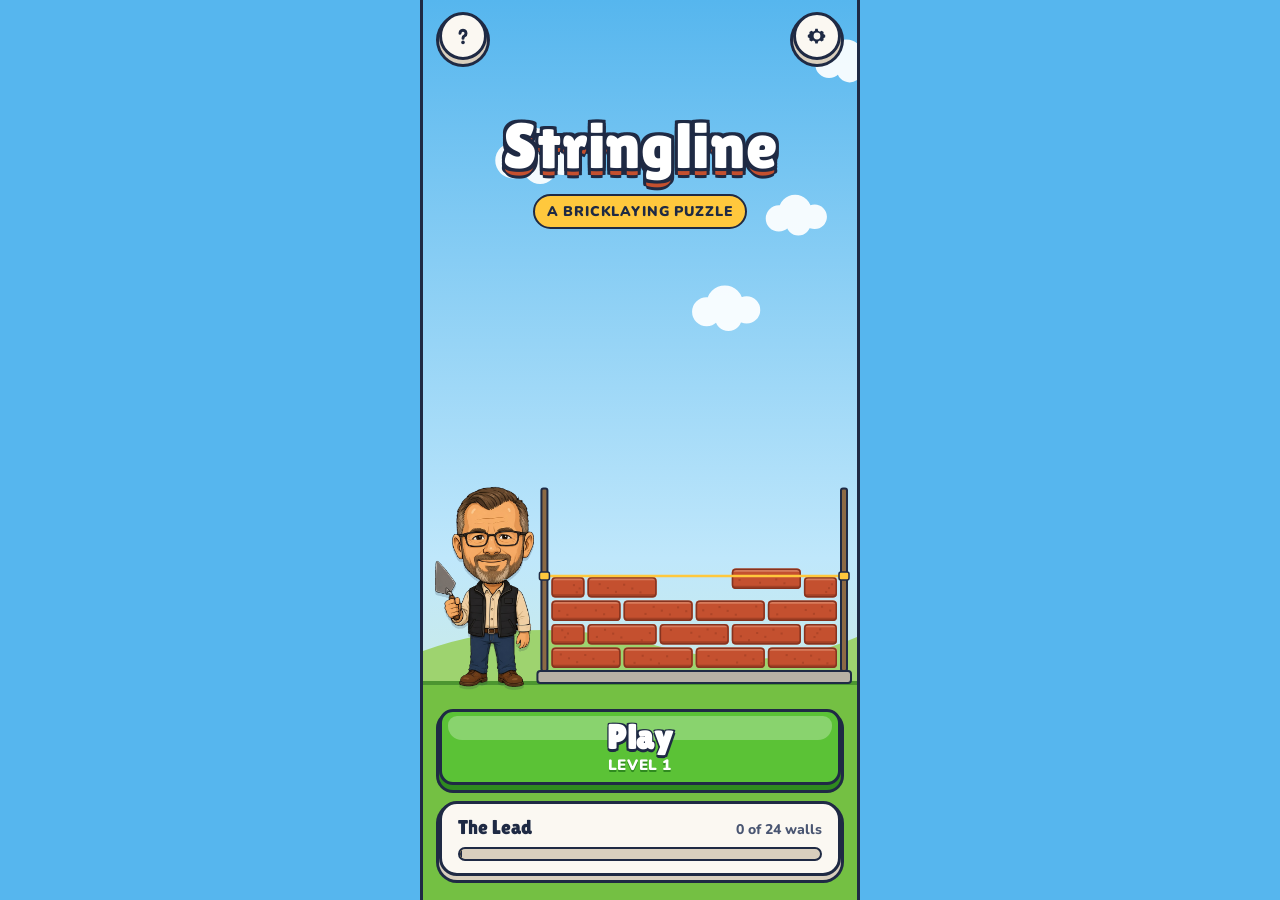
<file: index.html>
<!DOCTYPE html>
<html lang="en">
<head>
  <meta charset="utf-8">
  <meta name="viewport" content="width=device-width, initial-scale=1, viewport-fit=cover, maximum-scale=1, user-scalable=no">
  <meta name="apple-mobile-web-app-capable" content="yes">
  <meta name="mobile-web-app-capable" content="yes">
  <meta name="apple-mobile-web-app-status-bar-style" content="default">
  <meta name="apple-mobile-web-app-title" content="Stringline">
  <meta name="theme-color" content="#56B6EE">
  <meta name="description" content="A bricklaying puzzle. Lay every course in running bond and build the wall.">
  <title>Stringline</title>
  <link rel="manifest" href="./manifest.json">
  <link rel="icon" href="./assets/img/favicon.svg" type="image/svg+xml">
  <link rel="icon" href="./assets/img/favicon-32.png" sizes="32x32" type="image/png">
  <link rel="icon" href="./assets/img/favicon-48.png" sizes="48x48" type="image/png">
  <link rel="apple-touch-icon" href="./assets/img/apple-touch-icon.png">
  <link rel="preload" href="./assets/fonts/LilitaOne.ttf" as="font" type="font/ttf" crossorigin>
  <link rel="preload" href="./assets/fonts/Nunito.ttf" as="font" type="font/ttf" crossorigin>
  <link rel="stylesheet" href="./css/app.css?v=23">
</head>
<body>
  <svg width="0" height="0" style="position:absolute" aria-hidden="true">
    <defs>
      <symbol id="i-back" viewBox="0 0 24 24"><path d="M15 4 7 12l8 8" fill="none" stroke="currentColor" stroke-width="3.4" stroke-linecap="round" stroke-linejoin="round"/></symbol>
      <symbol id="i-gear" viewBox="0 0 24 24"><path d="M12 8.6a3.4 3.4 0 1 0 0 6.8 3.4 3.4 0 0 0 0-6.8Zm8.2 4.7-1.7 1 .1 2-2 1.2-1.7-1-1.8 1-.4 2h-2.4l-.4-2-1.8-1-1.7 1-2-1.2.1-2-1.7-1v-2.4l1.7-1-.1-2 2-1.2 1.7 1 1.8-1 .4-2h2.4l.4 2 1.8 1 1.7-1 2 1.2-.1 2 1.7 1Z" fill="currentColor"/></symbol>
      <symbol id="i-help" viewBox="0 0 24 24"><path d="M9 9.2a3 3 0 1 1 4.6 2.6c-1 .6-1.6 1.2-1.6 2.4" fill="none" stroke="currentColor" stroke-width="3" stroke-linecap="round"/><circle cx="12" cy="18.4" r="1.8" fill="currentColor"/></symbol>
      <symbol id="i-undo" viewBox="0 0 24 24"><path d="M8 5 4 9l4 4" fill="none" stroke="currentColor" stroke-width="3" stroke-linecap="round" stroke-linejoin="round"/><path d="M5 9h9a5 5 0 0 1 0 10h-4" fill="none" stroke="currentColor" stroke-width="3" stroke-linecap="round"/></symbol>
      <symbol id="i-restart" viewBox="0 0 24 24"><path d="M19 12a7 7 0 1 1-2.2-5.1" fill="none" stroke="currentColor" stroke-width="3" stroke-linecap="round"/><path d="M18 3v5h-5" fill="none" stroke="currentColor" stroke-width="3" stroke-linecap="round" stroke-linejoin="round"/></symbol>
      <symbol id="i-map" viewBox="0 0 24 24"><path d="M4 6.5 9 4l6 2.5L20 4v13.5L15 20l-6-2.5L4 20Z" fill="none" stroke="currentColor" stroke-width="2.6" stroke-linejoin="round"/><path d="M9 4v13.5M15 6.5V20" stroke="currentColor" stroke-width="2.6"/></symbol>
      <symbol id="i-play" viewBox="0 0 24 24"><path d="M8 5.5v13a1 1 0 0 0 1.5.9l10-6.5a1 1 0 0 0 0-1.7l-10-6.5A1 1 0 0 0 8 5.5Z" fill="currentColor"/></symbol>
      <symbol id="i-star" viewBox="0 0 24 24"><path d="m12 2.6 2.8 6 6.5.7-4.9 4.4 1.4 6.4L12 16.8l-5.8 3.3 1.4-6.4-4.9-4.4 6.5-.7Z"/></symbol>
      <symbol id="i-lock" viewBox="0 0 24 24"><rect x="5" y="10.5" width="14" height="10" rx="2.5" fill="currentColor"/><path d="M8 10.5V8a4 4 0 0 1 8 0v2.5" fill="none" stroke="currentColor" stroke-width="2.8"/></symbol>
      <symbol id="i-bulb" viewBox="0 0 24 24"><path d="M12 3a6 6 0 0 0-3.6 10.8c.7.5 1.1 1.3 1.1 2.2h5c0-.9.4-1.7 1.1-2.2A6 6 0 0 0 12 3Z" fill="currentColor"/><rect x="9.5" y="17.5" width="5" height="3.2" rx="1.2" fill="currentColor"/></symbol>
      <symbol id="i-next" viewBox="0 0 24 24"><path d="m9 4 8 8-8 8" fill="none" stroke="currentColor" stroke-width="3.4" stroke-linecap="round" stroke-linejoin="round"/></symbol>
    </defs>
  </svg>

  <div id="phone">

    <!-- HOME -->
    <section id="view-home" class="view on" data-view="home">
      <canvas id="scene" aria-hidden="true"></canvas>
      <button type="button" class="home-donnie" id="home-donnie" aria-label="Donnie, the mason">
        <div class="bobble" id="home-bob"><img class="bob-body" src="./assets/img/donnie-body.png" alt="" draggable="false"><img class="bob-head" src="./assets/img/donnie-head.png" alt="" draggable="false"></div>
      </button>
      <header class="home-top">
        <button type="button" class="round-btn" id="btn-how" aria-label="How to play"><svg><use href="#i-help"/></svg></button>
        <button type="button" class="round-btn" id="btn-settings" aria-label="Settings"><svg><use href="#i-gear"/></svg></button>
      </header>
      <div class="logo">
        <h1 class="logo-word">Stringline</h1>
        <p class="logo-sub">A bricklaying puzzle</p>
      </div>
      <div class="home-bottom">
        <button type="button" class="btn btn-go btn-xl" id="btn-play">
          <span class="btn-main">Play</span>
          <span class="btn-sub" id="play-level">Level 1</span>
        </button>
        <div class="progress" id="home-progress">
          <div class="progress-label">
            <span id="home-chapter">The Lead</span>
            <span id="home-count">0 of 24 walls</span>
          </div>
          <div class="progress-track"><i id="home-bar"></i></div>
        </div>
      </div>
    </section>

    <!-- MAP -->
    <section id="view-map" class="view" data-view="map">
      <header class="bar">
        <button type="button" class="round-btn" data-back="home" aria-label="Back"><svg><use href="#i-back"/></svg></button>
        <h2 class="bar-title">Job Map</h2>
        <div class="star-pill"><svg><use href="#i-star"/></svg><span id="map-stars">0</span></div>
      </header>
      <div class="map-scroll" id="map-scroll">
        <div class="map-canvas" id="map-canvas"></div>
      </div>
    </section>

    <!-- PLAY -->
    <section id="view-play" class="view" data-view="play">
      <header class="bar play-bar">
        <div class="bar-side">
          <button type="button" class="round-btn" id="btn-map-back" aria-label="Back to map"><svg><use href="#i-back"/></svg></button>
        </div>
        <div class="play-title">
          <h2 class="bar-title" id="play-name">First Course</h2>
          <div class="play-meta">
            <span id="play-level-label">Level 1</span>
            <span class="meter" id="star-meter" aria-label="Stars you will earn"></span>
          </div>
        </div>
        <div class="bar-side right">
          <button type="button" class="round-btn small" id="btn-undo" aria-label="Undo"><svg><use href="#i-undo"/></svg></button>
          <button type="button" class="round-btn small" id="btn-retry" aria-label="Restart wall"><svg><use href="#i-restart"/></svg></button>
        </div>
      </header>

      <div class="coach">
        <div class="coach-donnie" role="img" aria-label="Donnie, the mason">
          <div class="bobble" id="coach-bob"><img class="bob-body" src="./assets/img/donnie-body.png" alt="" draggable="false"><img class="bob-head" src="./assets/img/donnie-head.png" alt="" draggable="false"></div>
        </div>
        <div class="bubble">
          <p id="tip">Keep the line.</p>
        </div>
        <button type="button" class="btn btn-gold hint-btn" id="btn-hint">
          <svg><use href="#i-bulb"/></svg><span>Hint</span>
        </button>
      </div>

      <div class="stage" id="stage">
        <div class="stage-pill"><i></i><span id="bricks-left">0 bricks left</span></div>
        <canvas id="wall"></canvas>
      </div>

      <div class="rack" id="rack">
        <div class="slot hold" id="slot-hold" data-from="hold">
          <span class="slot-label">Hold</span>
          <div class="slot-body" id="hold-body"></div>
        </div>
        <div class="slot next" id="slot-next" data-from="queue">
          <span class="slot-label">Next</span>
          <div class="slot-body" id="next-body"></div>
        </div>
        <div class="slot later">
          <span class="slot-label" id="later-label">Then</span>
          <div class="slot-body later-body" id="later-body"></div>
        </div>
      </div>

      <div class="sheet" id="sheet" hidden>
        <div class="panel">
          <p class="ribbon" id="sheet-ribbon">Wall done</p>
          <div class="big-stars" id="sheet-stars"></div>
          <h3 class="panel-title" id="sheet-title">On the line</h3>
          <p class="panel-text" id="sheet-text">No undos. No hints.</p>
          <button type="button" class="btn btn-go btn-lg" id="sheet-primary"><span id="sheet-primary-text">Next level</span></button>
          <div class="panel-row">
            <button type="button" class="btn btn-steel btn-md" id="sheet-retry"><svg><use href="#i-restart"/></svg><span>Replay</span></button>
            <button type="button" class="btn btn-steel btn-md" id="sheet-map"><svg><use href="#i-map"/></svg><span>Map</span></button>
          </div>
        </div>
      </div>
    </section>

    <!-- HOW TO PLAY -->
    <section id="view-how" class="view" data-view="how">
      <header class="bar">
        <button type="button" class="round-btn" data-back="home" aria-label="Back"><svg><use href="#i-back"/></svg></button>
        <h2 class="bar-title">How to Play</h2>
        <span class="bar-gap"></span>
      </header>
      <div class="page">
        <section class="lesson">
          <svg class="lesson-art" viewBox="0 0 120 56" aria-hidden="true">
            <rect x="4" y="40" width="112" height="12" rx="2" class="art-ground"/>
            <rect x="8" y="26" width="34" height="12" rx="2" class="art-brick"/>
            <rect x="44" y="26" width="34" height="12" rx="2" class="art-brick"/>
            <rect x="80" y="26" width="32" height="12" rx="2" class="art-seat"/>
            <rect x="74" y="4" width="34" height="12" rx="2" class="art-brick"/>
            <path d="M92 18v4" class="art-arrow"/>
          </svg>
          <div>
            <h3>Drag bricks onto the wall</h3>
            <p>Pull the Next brick from the rack. It snaps into the nearest seat that works. You can also tap a seat.</p>
          </div>
        </section>
        <section class="lesson">
          <svg class="lesson-art" viewBox="0 0 120 56" aria-hidden="true">
            <rect x="8" y="30" width="34" height="12" rx="2" class="art-brick"/>
            <rect x="44" y="30" width="34" height="12" rx="2" class="art-brick"/>
            <rect x="80" y="30" width="32" height="12" rx="2" class="art-brick"/>
            <rect x="8" y="16" width="16" height="12" rx="2" class="art-brick"/>
            <rect x="26" y="16" width="34" height="12" rx="2" class="art-brick"/>
            <rect x="62" y="16" width="34" height="12" rx="2" class="art-brick"/>
            <rect x="98" y="16" width="14" height="12" rx="2" class="art-brick"/>
            <path d="M43 14v30M79 14v30" class="art-ok"/>
          </svg>
          <div>
            <h3>Keep joints apart</h3>
            <p>A joint is the gap between two bricks. It must never sit right on a joint in the course below. Half bricks at the ends make this work.</p>
          </div>
        </section>
        <section class="lesson">
          <svg class="lesson-art" viewBox="0 0 120 56" aria-hidden="true">
            <rect x="8" y="38" width="104" height="12" rx="2" class="art-brick"/>
            <rect x="8" y="24" width="30" height="12" rx="2" class="art-brick"/>
            <rect x="40" y="24" width="40" height="12" rx="2" class="art-hole"/>
            <rect x="82" y="24" width="30" height="12" rx="2" class="art-brick"/>
            <rect x="24" y="10" width="72" height="12" rx="2" class="art-gold"/>
          </svg>
          <div>
            <h3>Leave the openings</h3>
            <p>Dark gaps are windows and doors. Build both sides first, then cross the top with a brick long enough to rest on each side.</p>
          </div>
        </section>
        <section class="lesson">
          <svg class="lesson-art" viewBox="0 0 120 56" aria-hidden="true">
            <rect x="8" y="12" width="40" height="32" rx="6" class="art-slot"/>
            <rect x="15" y="25" width="26" height="10" rx="2" class="art-brick"/>
            <rect x="56" y="12" width="56" height="32" rx="6" class="art-slot gold"/>
            <rect x="66" y="25" width="36" height="10" rx="2" class="art-brick"/>
          </svg>
          <div>
            <h3>Park one brick in Hold</h3>
            <p>If a brick shows up too early, drag it to Hold and use it later. Hold keeps one brick.</p>
          </div>
        </section>
        <section class="lesson stars-lesson">
          <div class="lesson-stars"><svg><use href="#i-star"/></svg><svg><use href="#i-star"/></svg><svg><use href="#i-star"/></svg></div>
          <div>
            <h3>Earn three stars</h3>
            <p>Finish with no undos and no hints. One or two slips earns two stars. Any finished wall earns one.</p>
          </div>
        </section>
      </div>
    </section>

    <!-- SETTINGS -->
    <section id="view-settings" class="view" data-view="settings">
      <header class="bar">
        <button type="button" class="round-btn" data-back="home" aria-label="Back"><svg><use href="#i-back"/></svg></button>
        <h2 class="bar-title">Settings</h2>
        <span class="bar-gap"></span>
      </header>
      <div class="page fit">
        <div class="list">
          <label class="row">
            <span>Sound</span>
            <span class="toggle"><input type="checkbox" switch id="set-sfx" checked><span class="track" aria-hidden="true"><span class="knob"></span></span></span>
          </label>
          <label class="row">
            <span>Vibration</span>
            <span class="toggle"><input type="checkbox" switch id="set-haptics" checked><span class="track" aria-hidden="true"><span class="knob"></span></span></span>
          </label>
          <label class="row" id="row-silent" hidden>
            <span>Sound with silent switch on</span>
            <span class="toggle"><input type="checkbox" switch id="set-silent" checked><span class="track" aria-hidden="true"><span class="knob"></span></span></span>
          </label>
        </div>
        <p class="fine">Progress is saved on this device. To play full screen on iPhone, tap Share, then Add to Home Screen.</p>
        <button type="button" class="btn btn-plain btn-md" id="btn-reset">Reset progress</button>
      </div>
    </section>

    <div id="drag" aria-hidden="true"></div>
    <div id="toast" aria-live="polite"></div>
  </div>

  <script src="./js/levels.js?v=23"></script>
  <script src="./js/audio.js?v=23"></script>
  <script src="./js/haptics.js?v=23"></script>
  <script src="./js/engine.js?v=23"></script>
  <script src="./js/app.js?v=23"></script>
</body>
</html>
</file>
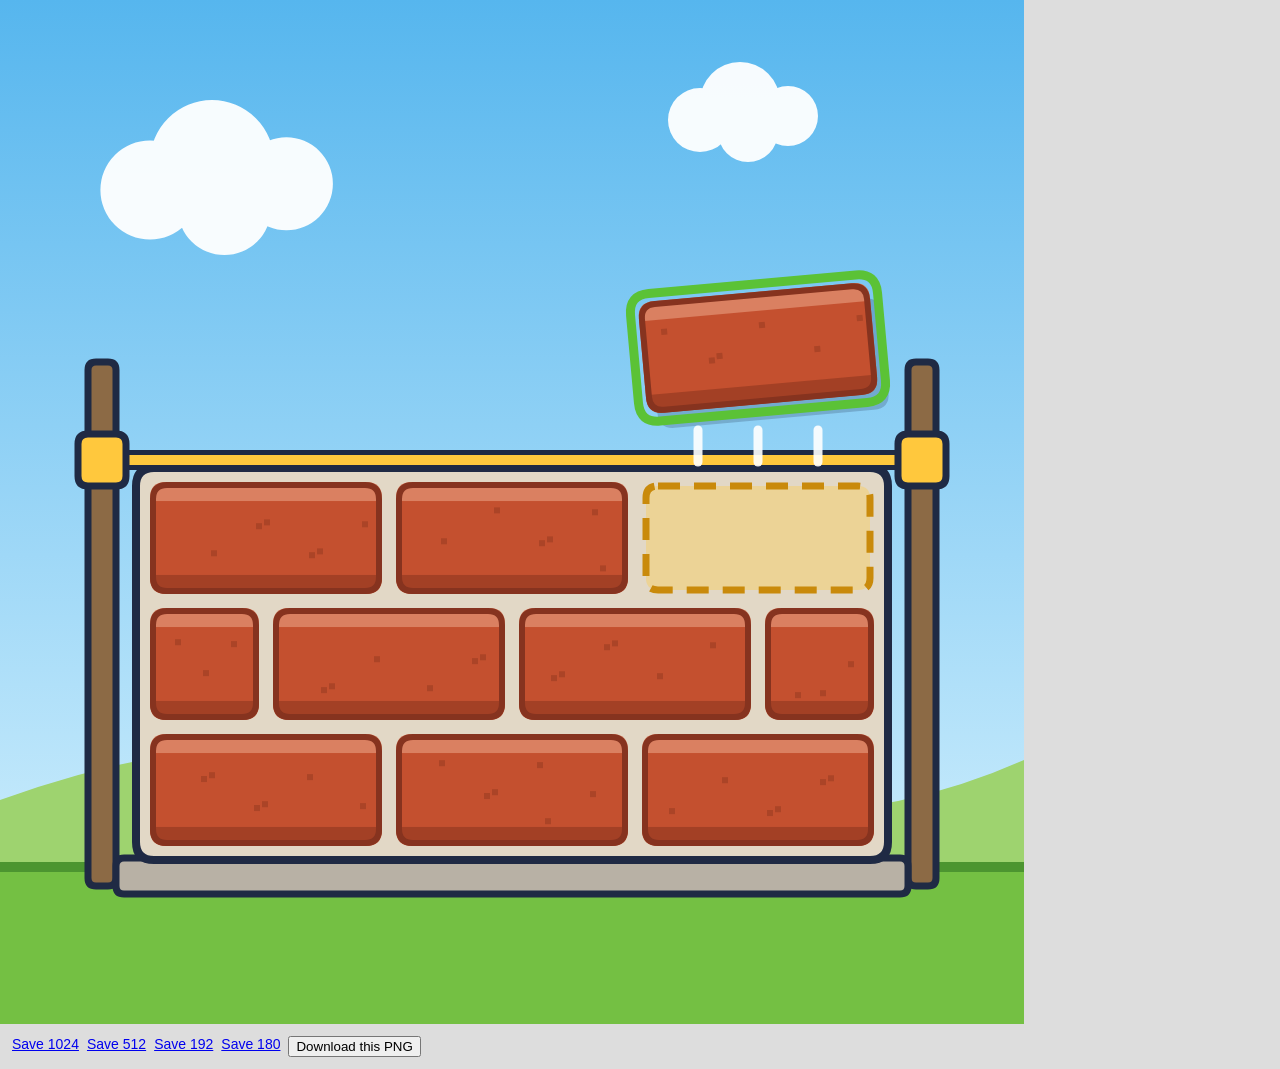
<file: tools/icon.html>
<!DOCTYPE html>
<html lang="en">
<head>
<meta charset="utf-8">
<title>Stringline icon</title>
<style>
  body { margin: 0; background: #ddd; font: 14px sans-serif; }
  canvas { display: block; }
  .bar { padding: 12px; display: flex; gap: 8px; flex-wrap: wrap; }
</style>
</head>
<body>
<!--
  Draws the app icon with the same brick, wall, post and line painting the game uses (js/app.js),
  so the icon looks exactly like the game. Open in a browser and use the buttons to save PNGs.
  ?mode=app (default) full icon, ?mode=bg background layer, ?mode=fg foreground layer, ?mode=fav favicon
  ?size=1024 output size
-->
<canvas id="c"></canvas>
<div class="bar" id="bar"></div>
<script>
(function () {
  const q = new URLSearchParams(location.search);
  const mode = q.get("mode") || "app";
  const size = +(q.get("size") || 1024);
  if (mode === "fg") document.body.style.background = "transparent";
  const cv = document.getElementById("c");
  cv.width = size;
  cv.height = size;
  const ctx = cv.getContext("2d");
  const k = size / 1024;
  ctx.scale(k, k);

  // Same palette as the game.
  const C = {
    ink: "#1F2A44", brick: "#C4502F", brickDk: "#86331F", mortar: "#E2D8C6",
    line: "#FFC83D", lineDk: "#C98A0B", go: "#5BC236", slab: "#B8B1A5",
    grass: "#74C043", grassDk: "#4C9530", hill: "#9ED36F", skyHi: "#56B6EE", skyLo: "#BFE7FB", post: "#8C6A45"
  };

  function roundRect(x, y, w, h, r) {
    ctx.beginPath();
    ctx.moveTo(x + r, y);
    ctx.lineTo(x + w - r, y);
    ctx.quadraticCurveTo(x + w, y, x + w, y + r);
    ctx.lineTo(x + w, y + h - r);
    ctx.quadraticCurveTo(x + w, y + h, x + w - r, y + h);
    ctx.lineTo(x + r, y + h);
    ctx.quadraticCurveTo(x, y + h, x, y + h - r);
    ctx.lineTo(x, y + r);
    ctx.quadraticCurveTo(x, y, x + r, y);
    ctx.closePath();
  }

  // Brick painter from js/app.js, with weights scaled for icon size.
  function paintBrick(x, y, w, h, seed) {
    const r = Math.min(16, h * 0.2);
    roundRect(x, y, w, h, r);
    ctx.fillStyle = C.brick;
    ctx.fill();
    const band = h * 0.17;
    ctx.save();
    roundRect(x, y, w, h, r);
    ctx.clip();
    ctx.fillStyle = "rgba(255, 214, 186, 0.36)";
    ctx.fillRect(x, y, w, band);
    ctx.fillStyle = "rgba(70, 20, 8, 0.26)";
    ctx.fillRect(x, y + h - band, w, band);
    ctx.fillStyle = "rgba(70, 20, 8, 0.2)";
    const dots = Math.max(2, Math.round(w / 40));
    for (let i = 0; i < dots; i += 1) {
      const dx = x + 14 + ((seed * 37 + i * 53) % Math.max(4, w - 28));
      const dy = y + band + 6 + ((seed * 17 + i * 29) % Math.max(2, h - band * 2 - 14));
      ctx.fillRect(dx, dy, 6, 6);
    }
    ctx.restore();
    roundRect(x + 3, y + 3, w - 6, h - 6, r - 2);
    ctx.lineWidth = 6;
    ctx.strokeStyle = C.brickDk;
    ctx.stroke();
  }

  function cloud(x, y, s) {
    ctx.fillStyle = "rgba(255,255,255,0.95)";
    ctx.beginPath();
    ctx.arc(x, y, 16 * s, 0, Math.PI * 2);
    ctx.arc(x + 20 * s, y - 9 * s, 20 * s, 0, Math.PI * 2);
    ctx.arc(x + 44 * s, y - 2 * s, 15 * s, 0, Math.PI * 2);
    ctx.arc(x + 24 * s, y + 6 * s, 15 * s, 0, Math.PI * 2);
    ctx.fill();
  }

  function drawBackground() {
    const g = ctx.createLinearGradient(0, 0, 0, 1024);
    g.addColorStop(0, C.skyHi);
    g.addColorStop(0.78, C.skyLo);
    ctx.fillStyle = g;
    ctx.fillRect(0, 0, 1024, 1024);
    cloud(150, 190, 3.1);
    cloud(700, 120, 2.0);
    ctx.fillStyle = C.hill;
    ctx.beginPath();
    ctx.moveTo(0, 800);
    ctx.quadraticCurveTo(300, 690, 600, 790);
    ctx.quadraticCurveTo(820, 850, 1024, 760);
    ctx.lineTo(1024, 1024);
    ctx.lineTo(0, 1024);
    ctx.fill();
    ctx.fillStyle = C.grass;
    ctx.fillRect(0, 862, 1024, 162);
    ctx.fillStyle = C.grassDk;
    ctx.fillRect(0, 862, 1024, 10);
  }

  // Wall in running bond: 6 half-brick units wide, 3 courses. The last seat is open.
  const U = 6;
  const M = 14;
  const OX = 150;
  const WALL_W = 724;
  const CW = (WALL_W - M * (U - 1)) / U;
  const CH = 112;
  const BASE = 846;
  function cell(r, c) {
    return { x: OX + c * (CW + M), y: BASE - (r + 1) * CH - r * M };
  }
  function brickAt(r, c, w, seed) {
    const p = cell(r, c);
    paintBrick(p.x, p.y, w * CW + (w - 1) * M, CH, seed);
  }

  function drawForeground() {
    const topY = cell(2, 0).y;
    // Posts that hold the line
    ctx.lineWidth = 7;
    ctx.strokeStyle = C.ink;
    ctx.fillStyle = C.post;
    [OX - 62, OX + WALL_W + 34].forEach(function (px) {
      roundRect(px, topY - 120, 28, BASE - topY + 160, 8);
      ctx.fill();
      ctx.stroke();
    });
    // Footing
    roundRect(OX - 34, BASE + 12, WALL_W + 68, 36, 8);
    ctx.fillStyle = C.slab;
    ctx.fill();
    ctx.lineWidth = 7;
    ctx.strokeStyle = C.ink;
    ctx.stroke();
    // Mortar bed
    roundRect(OX - 14, topY - 14, WALL_W + 28, BASE - topY + 28, 18);
    ctx.fillStyle = C.mortar;
    ctx.fill();
    ctx.lineWidth = 8;
    ctx.stroke();
    // Courses
    brickAt(0, 0, 2, 1); brickAt(0, 2, 2, 2); brickAt(0, 4, 2, 3);
    brickAt(1, 0, 1, 4); brickAt(1, 1, 2, 5); brickAt(1, 3, 2, 6); brickAt(1, 5, 1, 7);
    brickAt(2, 0, 2, 8); brickAt(2, 2, 2, 9);
    // The open seat, outlined the way the game shows a valid seat while dragging
    const seat = cell(2, 4);
    const sw = 2 * CW + M;
    roundRect(seat.x + 4, seat.y + 4, sw - 8, CH - 8, 12);
    ctx.fillStyle = "rgba(255, 200, 61, 0.35)";
    ctx.fill();
    ctx.setLineDash([22, 14]);
    ctx.lineWidth = 7;
    ctx.strokeStyle = C.lineDk;
    ctx.stroke();
    ctx.setLineDash([]);
    // The stringline, pulled tight across the top of the course being laid
    const ly = topY - 22;
    const x0 = OX - 48;
    const x1 = OX + WALL_W + 48;
    ctx.lineCap = "round";
    ctx.strokeStyle = C.ink;
    ctx.lineWidth = 20;
    ctx.beginPath(); ctx.moveTo(x0, ly); ctx.lineTo(x1, ly); ctx.stroke();
    ctx.strokeStyle = C.line;
    ctx.lineWidth = 10;
    ctx.beginPath(); ctx.moveTo(x0, ly); ctx.lineTo(x1, ly); ctx.stroke();
    [x0 - 24, x1 - 24].forEach(function (bx) {
      roundRect(bx, ly - 26, 48, 52, 10);
      ctx.fillStyle = C.line;
      ctx.fill();
      ctx.lineWidth = 7;
      ctx.strokeStyle = C.ink;
      ctx.stroke();
    });
    // The brick coming down into the seat
    const fx = seat.x;
    const fy = seat.y - 190;
    ctx.save();
    ctx.translate(fx + sw / 2, fy + CH / 2);
    ctx.rotate(-0.09);
    ctx.fillStyle = "rgba(31, 42, 68, 0.22)";
    roundRect(-sw / 2 + 10, -CH / 2 + 16, sw, CH, 16);
    ctx.fill();
    paintBrick(-sw / 2, -CH / 2, sw, CH, 11);
    roundRect(-sw / 2 - 8, -CH / 2 - 8, sw + 16, CH + 16, 20);
    ctx.lineWidth = 9;
    ctx.strokeStyle = C.go;
    ctx.stroke();
    ctx.restore();
    // Motion marks under the falling brick
    ctx.strokeStyle = "rgba(255,255,255,0.9)";
    ctx.lineWidth = 9;
    [-60, 0, 60].forEach(function (dx) {
      const mx = fx + sw / 2 + dx;
      ctx.beginPath(); ctx.moveTo(mx, fy + CH + 26); ctx.lineTo(mx, fy + CH + 58); ctx.stroke();
    });
  }

  // Favicon: same scene reduced to what reads at 16 px.
  function drawFavicon() {
    const g = ctx.createLinearGradient(0, 0, 0, 1024);
    g.addColorStop(0, C.skyHi);
    g.addColorStop(1, "#8FD0F4");
    ctx.fillStyle = g;
    ctx.fillRect(0, 0, 1024, 1024);
    ctx.fillStyle = C.grass;
    ctx.fillRect(0, 860, 1024, 164);
    function b(x, y, w, h) {
      roundRect(x, y, w, h, 40);
      ctx.fillStyle = C.brick;
      ctx.fill();
      ctx.fillStyle = "rgba(255, 214, 186, 0.45)";
      ctx.fillRect(x + 30, y + 26, w - 60, 40);
      roundRect(x + 10, y + 10, w - 20, h - 20, 32);
      ctx.lineWidth = 20;
      ctx.strokeStyle = C.brickDk;
      ctx.stroke();
    }
    b(80, 560, 410, 260);
    b(534, 560, 410, 260);
    b(80, 260, 190, 260);
    b(314, 260, 410, 260);
    b(768, 260, 176, 260);
    ctx.fillStyle = C.ink;
    ctx.fillRect(0, 150, 1024, 80);
    ctx.fillStyle = C.line;
    ctx.fillRect(0, 166, 1024, 48);
  }

  if (mode === "bg") drawBackground();
  else if (mode === "fg") drawForeground();
  else if (mode === "fav") drawFavicon();
  else { drawBackground(); drawForeground(); }
  document.title = "ready";

  const bar = document.getElementById("bar");
  [1024, 512, 192, 180].forEach(function (s) {
    const a = document.createElement("a");
    a.textContent = "Save " + s;
    a.href = "?mode=" + mode + "&size=" + s;
    bar.appendChild(a);
  });
  const dl = document.createElement("button");
  dl.textContent = "Download this PNG";
  dl.onclick = function () {
    const a = document.createElement("a");
    a.download = "stringline-" + mode + "-" + size + ".png";
    a.href = cv.toDataURL("image/png");
    a.click();
  };
  bar.appendChild(dl);
})();
</script>
</body>
</html>
</file>
<file: css/app.css>
@font-face {
  font-family: "Lilita One";
  src: url("../assets/fonts/LilitaOne.ttf") format("truetype");
  font-weight: 400;
  font-display: block;
}

@font-face {
  font-family: Nunito;
  src: url("../assets/fonts/Nunito.ttf") format("truetype");
  font-weight: 200 1000;
  font-display: swap;
}

:root {
  --ink: #1F2A44;
  --ink-soft: #4A5672;
  --sky-hi: #56B6EE;
  --sky-lo: #BFE7FB;
  --grass: #74C043;
  --grass-dk: #4C9530;
  --brick: #C4502F;
  --brick-dk: #86331F;
  --mortar: #F3EEE4;
  --mortar-dk: #D9CFBE;
  --line: #FFC83D;
  --line-dk: #C98A0B;
  --go: #5BC236;
  --go-dk: #2F8A1F;
  --steel: #3C8EE0;
  --steel-dk: #215E9E;
  --stone: #A9B2BF;
  --stone-dk: #7D8797;
  --paper: #FBF8F2;

  --display: "Lilita One", "Arial Rounded MT Bold", sans-serif;
  --text: Nunito, "Avenir Next", "Segoe UI", sans-serif;

  --s1: 4px;
  --s2: 8px;
  --s3: 12px;
  --s4: 16px;
  --s5: 24px;
  --s6: 32px;
  --s7: 48px;

  --r-btn: 14px;
  --r-panel: 18px;
  --edge: 3px solid var(--ink);
  --ease: cubic-bezier(0.2, 0.8, 0.2, 1);

  --safe-t: env(safe-area-inset-top, 0px);
  --safe-b: env(safe-area-inset-bottom, 0px);
}

* { box-sizing: border-box; }

html, body {
  margin: 0;
  height: 100%;
  background: var(--sky-hi);
  color: var(--ink);
  font-family: var(--text);
  font-weight: 700;
  font-size: 16px;
  -webkit-font-smoothing: antialiased;
  -webkit-tap-highlight-color: transparent;
  -webkit-user-select: none;
  user-select: none;
  overscroll-behavior: none;
}

button {
  font: inherit;
  color: inherit;
  background: none;
  border: 0;
  padding: 0;
  margin: 0;
  cursor: pointer;
  touch-action: manipulation;
}

svg { display: block; }
h1, h2, h3, p { margin: 0; }

#phone {
  position: relative;
  width: 100%;
  max-width: 440px;
  height: 100dvh;
  margin: 0 auto;
  overflow: hidden;
  background: linear-gradient(180deg, var(--sky-hi) 0%, var(--sky-lo) 62%, #DDF2C8 100%);
}

/* ---------- Views ---------- */

.view {
  position: absolute;
  inset: 0;
  display: flex;
  flex-direction: column;
  padding: calc(var(--safe-t) + var(--s3)) var(--s4) calc(var(--safe-b) + var(--s4));
  opacity: 0;
  visibility: hidden;
  transition: opacity 0.22s var(--ease), visibility 0s linear 0.22s;
}

.view.on {
  opacity: 1;
  visibility: visible;
  transition: opacity 0.22s var(--ease), visibility 0s;
  z-index: 2;
}

/* ---------- Game text ---------- */

.outlined {
  color: #fff;
  text-shadow:
    -1.5px -1.5px 0 var(--ink), 1.5px -1.5px 0 var(--ink),
    -1.5px 1.5px 0 var(--ink), 1.5px 1.5px 0 var(--ink),
    0 3px 0 var(--ink);
}

/* ---------- Buttons ---------- */

.btn {
  position: relative;
  display: inline-flex;
  align-items: center;
  justify-content: center;
  gap: var(--s2);
  border: var(--edge);
  border-radius: var(--r-btn);
  font-family: var(--display);
  letter-spacing: 0.02em;
  color: #fff;
  text-shadow:
    -1.5px -1.5px 0 var(--ink), 1.5px -1.5px 0 var(--ink),
    -1.5px 1.5px 0 var(--ink), 1.5px 1.5px 0 var(--ink),
    0 2.5px 0 var(--ink);
  transition: transform 0.08s ease-out, box-shadow 0.08s ease-out, filter 0.15s;
}

.btn::before {
  content: "";
  position: absolute;
  left: 6px;
  right: 6px;
  top: 4px;
  height: 34%;
  border-radius: 9px 9px 14px 14px;
  background: rgba(255, 255, 255, 0.28);
  pointer-events: none;
}

.btn:active { transform: translateY(4px); }
.btn svg { width: 22px; height: 22px; filter: drop-shadow(0 2px 0 var(--ink)); }
.btn > * { position: relative; }

.btn-go { background: var(--go); box-shadow: 0 5px 0 var(--go-dk), 0 5px 0 3px var(--ink); }
.btn-go:active { box-shadow: 0 1px 0 var(--go-dk), 0 1px 0 3px var(--ink); }
.btn-gold { background: var(--line); box-shadow: 0 4px 0 var(--line-dk), 0 4px 0 3px var(--ink); }
.btn-gold:active { box-shadow: 0 0 0 var(--line-dk), 0 0 0 3px var(--ink); }
.btn-steel { background: var(--steel); box-shadow: 0 4px 0 var(--steel-dk), 0 4px 0 3px var(--ink); }
.btn-steel:active { box-shadow: 0 0 0 var(--steel-dk), 0 0 0 3px var(--ink); }
.btn-plain {
  background: var(--paper);
  color: var(--ink);
  text-shadow: none;
  box-shadow: 0 4px 0 var(--mortar-dk), 0 4px 0 3px var(--ink);
}
.btn-plain::before { display: none; }

.btn-xl { width: 100%; min-height: 76px; flex-direction: column; gap: 0; }
.btn-lg { width: 100%; min-height: 60px; font-size: 24px; }
.btn-md { min-height: 50px; padding: 0 var(--s4); font-size: 19px; }

.btn-main { font-size: 34px; line-height: 1; }
.btn-sub {
  font-family: var(--text);
  font-weight: 900;
  font-size: 15px;
  line-height: 1.2;
  letter-spacing: 0.04em;
  text-transform: uppercase;
  margin-top: 2px;
  text-shadow: 0 1.5px 0 var(--go-dk);
}

.round-btn {
  display: grid;
  place-items: center;
  width: 48px;
  height: 48px;
  flex: none;
  border-radius: 50%;
  border: var(--edge);
  background: var(--paper);
  color: var(--ink);
  box-shadow: 0 4px 0 var(--mortar-dk), 0 4px 0 3px var(--ink);
  transition: transform 0.08s ease-out, box-shadow 0.08s ease-out, opacity 0.15s;
}
.round-btn svg { width: 24px; height: 24px; }
.round-btn:active { transform: translateY(4px); box-shadow: 0 0 0 var(--mortar-dk), 0 0 0 3px var(--ink); }
.round-btn.small { width: 44px; height: 44px; }
.round-btn.small svg { width: 21px; height: 21px; }
.round-btn:disabled { opacity: 0.45; pointer-events: none; }

/* ---------- Bars ---------- */

.bar {
  display: grid;
  grid-template-columns: 48px minmax(0, 1fr) auto;
  align-items: center;
  gap: var(--s3);
  min-height: 56px;
  margin-bottom: var(--s3);
  flex: none;
}

.bar-title {
  font-family: var(--display);
  font-weight: 400;
  font-size: 28px;
  line-height: 1.05;
  text-align: center;
  white-space: nowrap;
  overflow: hidden;
  text-overflow: ellipsis;
  padding-bottom: 3px;
  color: #fff;
  text-shadow:
    -1.5px -1.5px 0 var(--ink), 1.5px -1.5px 0 var(--ink),
    -1.5px 1.5px 0 var(--ink), 1.5px 1.5px 0 var(--ink),
    0 3px 0 var(--ink);
}

.bar-gap { width: 48px; }

.star-pill {
  display: flex;
  align-items: center;
  gap: 6px;
  height: 40px;
  min-width: 48px;
  padding: 0 var(--s3) 0 var(--s2);
  border: var(--edge);
  border-radius: 999px;
  background: var(--paper);
  font-family: var(--display);
  font-size: 20px;
  line-height: 1;
}
.star-pill svg { width: 24px; height: 24px; fill: var(--line); stroke: var(--ink); stroke-width: 1.6; }

/* ---------- Home ---------- */

#view-home { padding-bottom: calc(var(--safe-b) + var(--s5)); }

#scene {
  position: absolute;
  inset: 0;
  width: 100%;
  height: 100%;
  z-index: 0;
}

.home-top {
  position: relative;
  z-index: 1;
  display: flex;
  justify-content: space-between;
}

.logo {
  position: relative;
  z-index: 1;
  margin-top: 6dvh;
  text-align: center;
}

.logo-word {
  font-family: var(--display);
  font-weight: 400;
  font-size: clamp(50px, 15.5vw, 64px);
  line-height: 1;
  letter-spacing: 0.01em;
  color: #fff;
  text-shadow:
    -3px -3px 0 var(--ink), 3px -3px 0 var(--ink),
    -3px 3px 0 var(--ink), 3px 3px 0 var(--ink),
    0 -3px 0 var(--ink), 0 3px 0 var(--ink), -3px 0 0 var(--ink), 3px 0 0 var(--ink),
    0 7px 0 var(--brick), 3px 7px 0 var(--ink), -3px 7px 0 var(--ink), 0 10px 0 var(--ink);
}

.logo-sub {
  display: inline-block;
  margin-top: var(--s4);
  padding: 6px var(--s3);
  border: 2px solid var(--ink);
  border-radius: 999px;
  background: var(--line);
  font-weight: 900;
  font-size: 14px;
  letter-spacing: 0.06em;
  text-transform: uppercase;
}

.home-bottom {
  position: relative;
  z-index: 1;
  margin-top: auto;
  display: grid;
  gap: var(--s4);
}

.progress {
  padding: var(--s3) var(--s4);
  border: var(--edge);
  border-radius: var(--r-panel);
  background: var(--paper);
  box-shadow: 0 4px 0 var(--mortar-dk), 0 4px 0 3px var(--ink);
}

.progress-label {
  display: flex;
  justify-content: space-between;
  align-items: baseline;
  margin-bottom: var(--s2);
}

#home-chapter { font-family: var(--display); font-weight: 400; font-size: 20px; }
#home-count { font-size: 14px; color: var(--ink-soft); font-weight: 800; }

.progress-track {
  height: 14px;
  border: 2px solid var(--ink);
  border-radius: 999px;
  background: var(--mortar-dk);
  overflow: hidden;
}

.progress-track i {
  display: block;
  height: 100%;
  width: 0;
  background: var(--line);
  border-right: 2px solid var(--ink);
  box-shadow: inset 0 3px 0 rgba(255, 255, 255, 0.45);
  transition: width 0.5s var(--ease);
}

/* ---------- Map ---------- */

#view-map { padding-left: 0; padding-right: 0; padding-bottom: 0; }
#view-map .bar { padding: 0 var(--s4); }

.map-scroll {
  position: relative;
  flex: 1;
  min-height: 0;
  overflow-y: auto;
  overflow-x: hidden;
  -webkit-overflow-scrolling: touch;
  border-top: var(--edge);
}

.map-canvas { position: relative; width: 100%; }

.map-band { position: absolute; left: 0; right: 0; }

.map-road { position: absolute; left: 0; top: 0; pointer-events: none; }

.node {
  position: absolute;
  width: 64px;
  height: 64px;
  margin: -32px 0 0 -32px;
  border-radius: 50%;
  border: var(--edge);
  display: grid;
  place-items: center;
  font-family: var(--display);
  font-size: 26px;
  line-height: 1;
  color: #fff;
  text-shadow:
    -1.5px -1.5px 0 var(--ink), 1.5px -1.5px 0 var(--ink),
    -1.5px 1.5px 0 var(--ink), 1.5px 1.5px 0 var(--ink),
    0 2.5px 0 var(--ink);
  z-index: 3;
  transition: transform 0.08s ease-out, box-shadow 0.08s ease-out;
}

.node::before {
  content: "";
  position: absolute;
  inset: 4px 8px auto;
  height: 30%;
  border-radius: 50% 50% 40% 40%;
  background: rgba(255, 255, 255, 0.3);
}

.node span { position: relative; padding-bottom: 2px; }

.node.done { background: var(--brick); box-shadow: 0 5px 0 var(--brick-dk), 0 5px 0 3px var(--ink); }
.node.current {
  width: 76px;
  height: 76px;
  margin: -38px 0 0 -38px;
  font-size: 32px;
  background: var(--line);
  box-shadow: 0 6px 0 var(--line-dk), 0 6px 0 3px var(--ink);
}
.node.locked {
  background: var(--stone);
  color: var(--paper);
  text-shadow: none;
  box-shadow: 0 5px 0 var(--stone-dk), 0 5px 0 3px var(--ink);
}
.node.locked svg { width: 26px; height: 26px; color: var(--paper); position: relative; }
.node:not(.locked):active { transform: translateY(4px); box-shadow: 0 1px 0 var(--brick-dk), 0 1px 0 3px var(--ink); }

.node.current::after {
  content: "";
  position: absolute;
  inset: -12px;
  border-radius: 50%;
  border: 4px solid #fff;
  opacity: 0;
  animation: ring 1.8s ease-out infinite;
}

@keyframes ring {
  0% { transform: scale(0.85); opacity: 0.9; }
  100% { transform: scale(1.25); opacity: 0; }
}

.node-stars {
  position: absolute;
  z-index: 4;
  display: flex;
  gap: 1px;
  transform: translate(-50%, 0);
  padding: 2px 5px;
  border: 2px solid var(--ink);
  border-radius: 999px;
  background: var(--paper);
}
.node-stars svg { width: 16px; height: 16px; fill: var(--mortar-dk); stroke: var(--ink); stroke-width: 1.8; }
.node-stars svg.on { fill: var(--line); }

.sign {
  position: absolute;
  z-index: 5;
  left: 50%;
  transform: translate(-50%, -50%);
  min-width: 220px;
  padding: var(--s2) var(--s5) 10px;
  border: var(--edge);
  border-radius: var(--r-panel);
  background: var(--paper);
  box-shadow: 0 5px 0 var(--mortar-dk), 0 5px 0 3px var(--ink);
  text-align: center;
}

.sign.finish.done { background: var(--line); box-shadow: 0 5px 0 var(--line-dk), 0 5px 0 3px var(--ink); }

.sign-kicker {
  font-size: 13px;
  font-weight: 900;
  letter-spacing: 0.08em;
  text-transform: uppercase;
  color: var(--ink-soft);
}

.sign-name { font-family: var(--display); font-weight: 400; font-size: 26px; line-height: 1.1; }
.sign-blurb { font-size: 14px; color: var(--ink-soft); margin-top: 2px; }

/* ---------- Play ---------- */

#view-play { padding-bottom: calc(var(--safe-b) + var(--s3)); }

.play-bar { grid-template-columns: 1fr auto 1fr; margin-bottom: var(--s2); }
.bar-side { display: flex; gap: var(--s2); }
.bar-side.right { justify-content: flex-end; }

.play-title { min-width: 0; max-width: 190px; text-align: center; }
.play-title .bar-title { font-size: 25px; }

.play-meta {
  display: flex;
  align-items: center;
  justify-content: center;
  gap: var(--s2);
  margin-top: 2px;
  font-size: 13px;
  font-weight: 900;
  letter-spacing: 0.06em;
  text-transform: uppercase;
  color: var(--ink);
}

.meter { display: flex; gap: 1px; }
.meter svg { width: 16px; height: 16px; fill: var(--line); stroke: var(--ink); stroke-width: 1.8; transition: fill 0.2s; }
.meter svg.off { fill: var(--mortar-dk); }

.stage { position: relative; flex: 1; min-height: 0; margin: 0 calc(-1 * var(--s4)); touch-action: none; }

.stage-pill {
  position: absolute;
  top: var(--s2);
  left: 50%;
  z-index: 2;
  transform: translateX(-50%);
  display: flex;
  align-items: center;
  gap: 6px;
  padding: 4px var(--s3) 5px;
  border: 2px solid var(--ink);
  border-radius: 999px;
  background: rgba(251, 248, 242, 0.92);
  font-size: 14px;
  font-weight: 900;
  white-space: nowrap;
  pointer-events: none;
}
.stage-pill i { width: 18px; height: 9px; border: 1.5px solid var(--brick-dk); border-radius: 2px; background: var(--brick); }

#wall {
  position: absolute;
  inset: 0;
  width: 100%;
  height: 100%;
  touch-action: none;
}

.coach {
  position: relative;
  display: grid;
  grid-template-columns: 72px minmax(0, 1fr) auto;
  align-items: end;
  gap: var(--s2);
  margin-top: var(--s1);
  flex: none;
}

.coach-donnie {
  position: relative;
  height: 144px;
  display: flex;
  justify-content: center;
  align-items: flex-end;
}

.coach-donnie .bobble { height: 100%; }

/* Bobblehead: body and head are two layers of the same art. The head swings from the chin. */
.bobble {
  position: relative;
  aspect-ratio: 360 / 717;
  filter: drop-shadow(0 3px 0 rgba(31, 42, 68, 0.18));
}
.bobble img {
  position: absolute;
  inset: 0;
  width: 100%;
  height: 100%;
  pointer-events: none;
  -webkit-user-drag: none;
}
.bob-head { transform-origin: 56.7% 48.3%; will-change: transform; }

.home-donnie {
  position: absolute;
  z-index: 1;
  left: var(--s3);
  top: 0;
  display: none;
  cursor: pointer;
}
.home-donnie.on { display: block; }
.home-donnie .bobble { height: 100%; }

.bubble {
  position: relative;
  align-self: stretch;
  display: flex;
  align-items: center;
  min-height: 80px;
  margin-bottom: 4px;
  padding: var(--s3) var(--s3);
  border: var(--edge);
  border-radius: var(--r-panel);
  background: var(--paper);
  box-shadow: 0 4px 0 var(--mortar-dk), 0 4px 0 3px var(--ink);
}

.bubble::before,
.bubble::after {
  content: "";
  position: absolute;
  left: -14px;
  bottom: 22px;
  border-style: solid;
  border-color: transparent;
}
.bubble::before { border-width: 10px 14px 10px 0; border-right-color: var(--ink); }
.bubble::after { left: -9px; bottom: 25px; border-width: 7px 10px 7px 0; border-right-color: var(--paper); }

.bubble p {
  font-size: 15px;
  font-weight: 800;
  line-height: 1.35;
  text-wrap: pretty;
}

.bubble.flash { animation: flash 0.5s var(--ease); }
@keyframes flash { 0% { background: #FFF3C4; } 100% { background: var(--paper); } }

.hint-btn {
  flex-direction: column;
  gap: 0;
  width: 64px;
  height: 72px;
  margin-bottom: 8px;
  font-size: 17px;
}
.hint-btn svg { width: 24px; height: 24px; }

.rack {
  position: relative;
  display: grid;
  grid-template-columns: 86px minmax(0, 1fr) 96px;
  gap: var(--s2);
  margin-top: var(--s3);
  flex: none;
}

.rack::before {
  content: "";
  position: absolute;
  z-index: -1;
  left: calc(-1 * var(--s4));
  right: calc(-1 * var(--s4));
  top: calc(-1 * var(--s3));
  bottom: calc(-1 * (var(--safe-b) + var(--s3)) - 40px);
  background: var(--grass);
}

.slot {
  position: relative;
  height: 92px;
  border: var(--edge);
  border-radius: var(--r-panel);
  background: var(--paper);
  box-shadow: 0 4px 0 var(--mortar-dk), 0 4px 0 3px var(--ink);
  touch-action: none;
}

.slot.hold { background: #E6EEF7; box-shadow: 0 4px 0 #B9C7D8, 0 4px 0 3px var(--ink); }
.slot.next { background: #FFF6D6; box-shadow: 0 4px 0 var(--line-dk), 0 4px 0 3px var(--ink); }
.slot.later { background: rgba(251, 248, 242, 0.75); box-shadow: 0 4px 0 var(--mortar-dk), 0 4px 0 3px var(--ink); }

.slot.selected { outline: 4px solid var(--line); outline-offset: 2px; }
.slot.drop-ok { outline: 4px dashed var(--go); outline-offset: 2px; }
.slot.pulse { animation: slotPulse 0.9s ease-in-out 3; }
.round-btn.pulse { animation: btnPulse 0.9s ease-in-out 3; }
@keyframes btnPulse { 50% { background: var(--line); transform: scale(1.12); } }
@keyframes slotPulse { 50% { outline: 5px solid var(--line); outline-offset: 4px; } }

.slot-label {
  position: absolute;
  top: 6px;
  left: 0;
  right: 0;
  text-align: center;
  font-size: 12px;
  font-weight: 900;
  letter-spacing: 0.08em;
  text-transform: uppercase;
  color: var(--ink-soft);
}

.slot-body {
  position: absolute;
  inset: 24px 6px 8px;
  display: grid;
  place-items: center;
}

.later-body {
  display: flex;
  flex-direction: column;
  justify-content: center;
  align-items: center;
  gap: 5px;
}

.slot-empty { font-size: 13px; color: var(--stone-dk); font-weight: 800; }

.brick {
  display: block;
  border: 2px solid var(--brick-dk);
  border-radius: 4px;
  background: var(--brick);
  box-shadow: inset 0 3px 0 rgba(255, 210, 180, 0.4), inset 0 -3px 0 rgba(90, 25, 10, 0.3);
}

.slot .brick { cursor: grab; }
.slot .brick.lifted { opacity: 0.25; }

#drag {
  position: absolute;
  left: 0;
  top: 0;
  z-index: 50;
  pointer-events: none;
  display: none;
  border: 2px solid var(--brick-dk);
  border-radius: 4px;
  background: var(--brick);
  box-shadow: inset 0 3px 0 rgba(255, 210, 180, 0.4), inset 0 -3px 0 rgba(90, 25, 10, 0.3), 0 10px 14px rgba(31, 42, 68, 0.35);
  transition: opacity 0.1s;
}
#drag.on { display: block; }
#drag.snapped { opacity: 0; }
#drag.back { transition: transform 0.18s var(--ease), opacity 0.18s; }

/* ---------- Sheet (win / stuck) ---------- */

.sheet {
  position: absolute;
  inset: 0;
  z-index: 20;
  display: grid;
  place-items: center;
  padding: var(--s4);
  background: rgba(31, 42, 68, 0.55);
  animation: fade 0.2s var(--ease);
}
.sheet[hidden] { display: none; }

@keyframes fade { from { opacity: 0; } }

.panel {
  position: relative;
  width: 100%;
  max-width: 340px;
  padding: var(--s7) var(--s5) var(--s5);
  border: var(--edge);
  border-radius: 22px;
  background: var(--paper);
  box-shadow: 0 6px 0 var(--mortar-dk), 0 6px 0 3px var(--ink);
  text-align: center;
  animation: rise 0.28s var(--ease);
}

@keyframes rise { from { transform: translateY(24px); opacity: 0; } }

.ribbon {
  position: absolute;
  left: 50%;
  top: 0;
  transform: translate(-50%, -50%);
  min-width: 240px;
  padding: 10px var(--s5) 12px;
  border: var(--edge);
  border-radius: var(--r-btn);
  background: var(--brick);
  box-shadow: 0 5px 0 var(--brick-dk), 0 5px 0 3px var(--ink);
  font-family: var(--display);
  font-size: 30px;
  line-height: 1;
  color: #fff;
  white-space: nowrap;
  text-shadow:
    -1.5px -1.5px 0 var(--ink), 1.5px -1.5px 0 var(--ink),
    -1.5px 1.5px 0 var(--ink), 1.5px 1.5px 0 var(--ink),
    0 3px 0 var(--ink);
}
.ribbon.stuck { background: var(--steel); box-shadow: 0 5px 0 var(--steel-dk), 0 5px 0 3px var(--ink); }

.big-stars {
  display: flex;
  justify-content: center;
  align-items: flex-end;
  gap: var(--s2);
  margin-bottom: var(--s4);
}
.big-stars svg { width: 64px; height: 64px; fill: var(--mortar-dk); stroke: var(--ink); stroke-width: 1.4; stroke-linejoin: round; }
.big-stars svg:nth-child(2) { width: 80px; height: 80px; }
.big-stars svg.on { fill: var(--line); animation: pop 0.35s var(--ease) both; }
.big-stars svg.on:nth-child(2) { animation-delay: 0.15s; }
.big-stars svg.on:nth-child(3) { animation-delay: 0.3s; }
.big-stars:empty { display: none; }

@keyframes pop { from { transform: scale(0.3); opacity: 0; } 70% { transform: scale(1.12); } }

.panel-title { font-family: var(--display); font-weight: 400; font-size: 32px; line-height: 1.1; }
.panel-text { margin: var(--s2) 0 var(--s5); font-size: 16px; color: var(--ink-soft); line-height: 1.4; }

.panel-row { display: grid; grid-template-columns: 1fr 1fr; gap: var(--s3); margin-top: var(--s4); }

/* ---------- Pages (how, settings) ---------- */

.page {
  flex: 1;
  min-height: 0;
  overflow-y: auto;
  padding: var(--s4);
  border: var(--edge);
  border-radius: var(--r-panel);
  background: var(--paper);
  box-shadow: 0 5px 0 var(--mortar-dk), 0 5px 0 3px var(--ink);
  margin-bottom: 5px;
}

.lesson {
  display: grid;
  grid-template-columns: 96px minmax(0, 1fr);
  gap: var(--s4);
  align-items: center;
  padding: var(--s4) 0;
}
.lesson + .lesson { border-top: 2px dashed var(--mortar-dk); }
.lesson:first-child { padding-top: var(--s1); }
.lesson:last-child { padding-bottom: var(--s1); }
.lesson h3 { text-wrap: balance; font-family: var(--display); font-weight: 400; font-size: 21px; line-height: 1.15; margin-bottom: var(--s1); }
.lesson p { font-size: 15px; line-height: 1.45; color: var(--ink-soft); text-wrap: pretty; }

.lesson-art { width: 96px; height: auto; }
.art-brick { fill: var(--brick); stroke: var(--brick-dk); stroke-width: 2; }
.art-seat { fill: none; stroke: var(--line-dk); stroke-width: 2; stroke-dasharray: 4 3; }
.art-ground { fill: var(--grass); stroke: var(--grass-dk); stroke-width: 2; }
.art-hole { fill: #2B3A5C; stroke: var(--ink); stroke-width: 2; }
.art-gold { fill: var(--line); stroke: var(--line-dk); stroke-width: 2; }
.art-ok { stroke: var(--go); stroke-width: 3; stroke-dasharray: 3 3; fill: none; }
.art-arrow { stroke: var(--ink); stroke-width: 3; stroke-linecap: round; }
.art-slot { fill: #E6EEF7; stroke: var(--ink); stroke-width: 2.5; }
.art-slot.gold { fill: #FFF6D6; }

.lesson-stars { display: flex; justify-content: center; gap: 2px; }
.lesson-stars svg { width: 34px; height: 34px; fill: var(--line); stroke: var(--ink); stroke-width: 1.6; }

.list { display: grid; }
.row {
  display: flex;
  align-items: center;
  justify-content: space-between;
  min-height: 60px;
  font-size: 18px;
  font-weight: 800;
}
.row + .row { border-top: 2px dashed var(--mortar-dk); }

.toggle { position: relative; flex: none; }
.toggle input {
  position: absolute;
  inset: 0;
  width: 100%;
  height: 100%;
  margin: 0;
  opacity: 0;
  cursor: pointer;
}
.track {
  display: flex;
  align-items: center;
  width: 64px;
  height: 36px;
  padding: 3px;
  border: var(--edge);
  border-radius: 999px;
  background: var(--stone);
  box-shadow: inset 0 3px 0 rgba(31, 42, 68, 0.18);
  transition: background 0.18s;
}
.knob {
  width: 24px;
  height: 24px;
  border: 2px solid var(--ink);
  border-radius: 50%;
  background: #fff;
  box-shadow: inset 0 -3px 0 var(--mortar-dk);
  transition: transform 0.18s var(--ease);
}
.toggle input:checked + .track { background: var(--go); }
.toggle input:checked + .track .knob { transform: translateX(28px); }
.toggle input:focus-visible + .track { outline: 3px solid var(--steel); outline-offset: 2px; }

.page.fit { flex: none; }
.fine { margin: var(--s4) 0 var(--s5); font-size: 15px; line-height: 1.5; color: var(--ink-soft); }
#btn-reset { width: 100%; }

/* ---------- Toast ---------- */

#toast {
  position: absolute;
  left: 50%;
  top: calc(var(--safe-t) + 76px);
  z-index: 60;
  transform: translate(-50%, -12px);
  padding: var(--s2) var(--s4);
  border: var(--edge);
  border-radius: 999px;
  background: var(--line);
  font-family: var(--display);
  font-size: 20px;
  white-space: nowrap;
  opacity: 0;
  pointer-events: none;
  transition: opacity 0.2s, transform 0.2s var(--ease);
}
#toast.on { opacity: 1; transform: translate(-50%, 0); }

@media (max-height: 700px) {
  .coach-donnie { height: 116px; }
  .coach { grid-template-columns: 60px minmax(0, 1fr) auto; }
  .bubble { min-height: 68px; padding: var(--s2) var(--s3); }
  .bubble p { font-size: 14px; }
  .hint-btn { height: 62px; width: 58px; }
  .slot { height: 80px; }
  .logo { margin-top: 3dvh; }
}

@media (min-width: 720px) {
  #phone { border-left: var(--edge); border-right: var(--edge); }
}

@media (prefers-reduced-motion: reduce) {
  *, *::before, *::after { animation-duration: 0.01ms !important; transition-duration: 0.01ms !important; }
}

/* ---------- Haptic overlay (iPhone) ---------- */
/* A clear label over tappable things. Tapping it flips a hidden switch, which makes iOS fire a haptic. */
.haptic-hit {
  position: absolute;
  inset: 0;
  z-index: 6;
  border-radius: inherit;
  cursor: pointer;
  touch-action: manipulation;
  -webkit-tap-highlight-color: transparent;
}
.slot > .haptic-hit,
#stage > .haptic-hit { touch-action: none; }
.row[hidden] { display: none; }

.node.locked.nope { animation: nope 0.35s ease-in-out; }
@keyframes nope {
  20% { transform: translateX(-5px); }
  40% { transform: translateX(5px); }
  60% { transform: translateX(-3px); }
  80% { transform: translateX(3px); }
}
</file>
